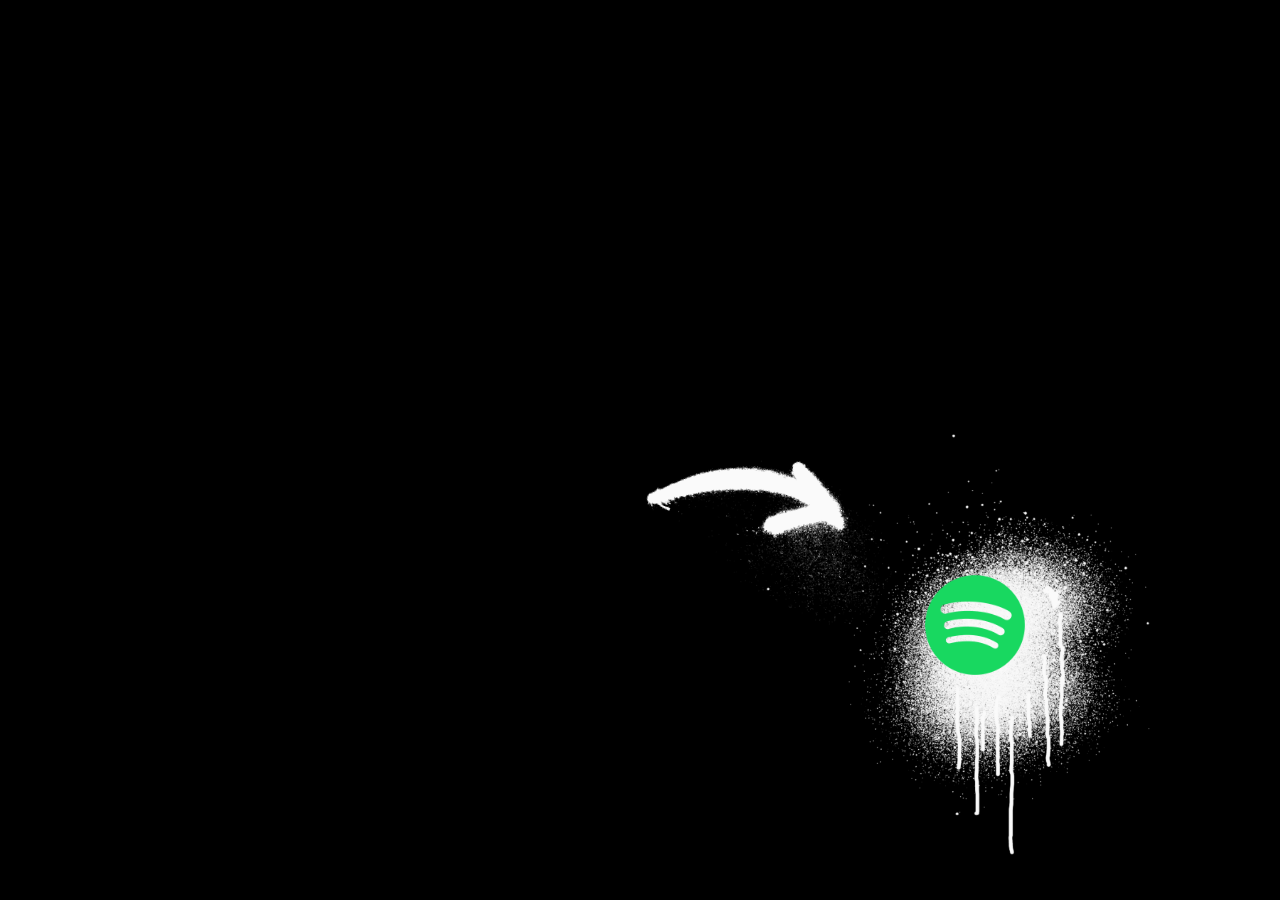
<file: surprise.html>
<!DOCTYPE html>
<html lang="en">
<head>
    <meta charset="UTF-8">
    <meta http-equiv="X-UA-Compatible" content="IE=edge">
    <meta name="viewport" content="width=device-width, initial-scale=1.0">
    <title>Surprise</title>
    <script type="text/javascript" src="main.js"></script>
    <link rel="stylesheet" href="surprise.css">
</head>
<body>

        <img id="arrow" src="./images/arrow.png" alt="arrow" width="20%">
        <img id="splatter" src="./images/white-splatter.png" alt="splatter" width="30%">
        <button id="logo" onclick="home()"><img src="./images/logo2.png" alt="logo" width="100px"></button>

</body>
</html>
</file>
<file: surprise.css>
body {
    height: 100vh;
    width: 100%;
    margin: 0;
    padding: 0;
    background-color: black;
  }

#arrow {
    transform: rotate(20deg);
    position: absolute;
    bottom: 300px;
    right: 380px;
}

#splatter {
    position: absolute;
    bottom: 45px;
    right: 130px;
}

button {
    padding: 5px 5px 2px 5px;
    margin: 0;
    z-index: 1;
    position: absolute;
    bottom: 220px;
    right: 250px;
    background-color: transparent;
    border: none;
}

button:hover {
    cursor: pointer;
    border-radius: 50%;
    box-shadow: 2px 4px 8px 10px black;
}
</file>
